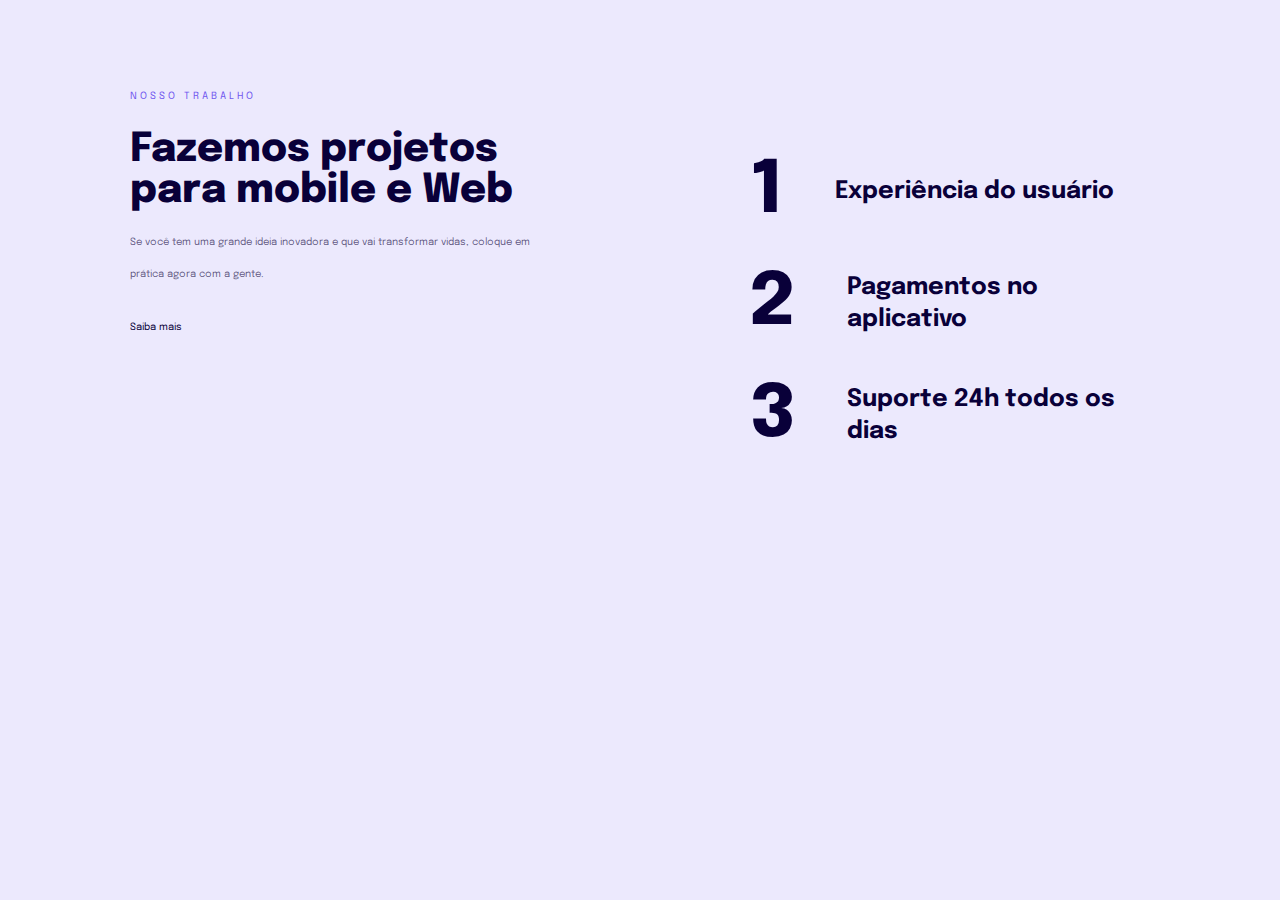
<file: AULAS/AULA_RESPOSIVIDADE/index.html>
<!DOCTYPE html>
<html lang="en">
<head>
    <meta charset="UTF-8">
    <meta name="viewport" content="width=device-width, initial-scale=1.0">
    <title>Responsiveness</title>
    <link rel="stylesheet" href="style.css">
    <link rel="preconnect" href="https://fonts.googleapis.com">
    <link rel="preconnect" href="https://fonts.gstatic.com" crossorigin>
    <link href="https://fonts.googleapis.com/css2?family=Epilogue:wght@400;700;800&display=swap" rel="stylesheet">
</head>
<body>
    <main>
        <div>
            <p>Nosso trabalho</p>
            <h1>Fazemos projetos para mobile e Web</h1>
            <p>Se você tem uma grande ideia inovadora e que vai transformar vidas, coloque em prática agora com a gente.</p>
            <a href="">Saiba mais</a>
        </div>
        
        <ul>
            <li><span>1</span>Experiência do usuário</li>
            <li><span>2</span>Pagamentos no aplicativo</li>
            <li><span>3</span>Suporte 24h todos os dias</li>
        </ul>
    </main>
</body>
</html>
</file>
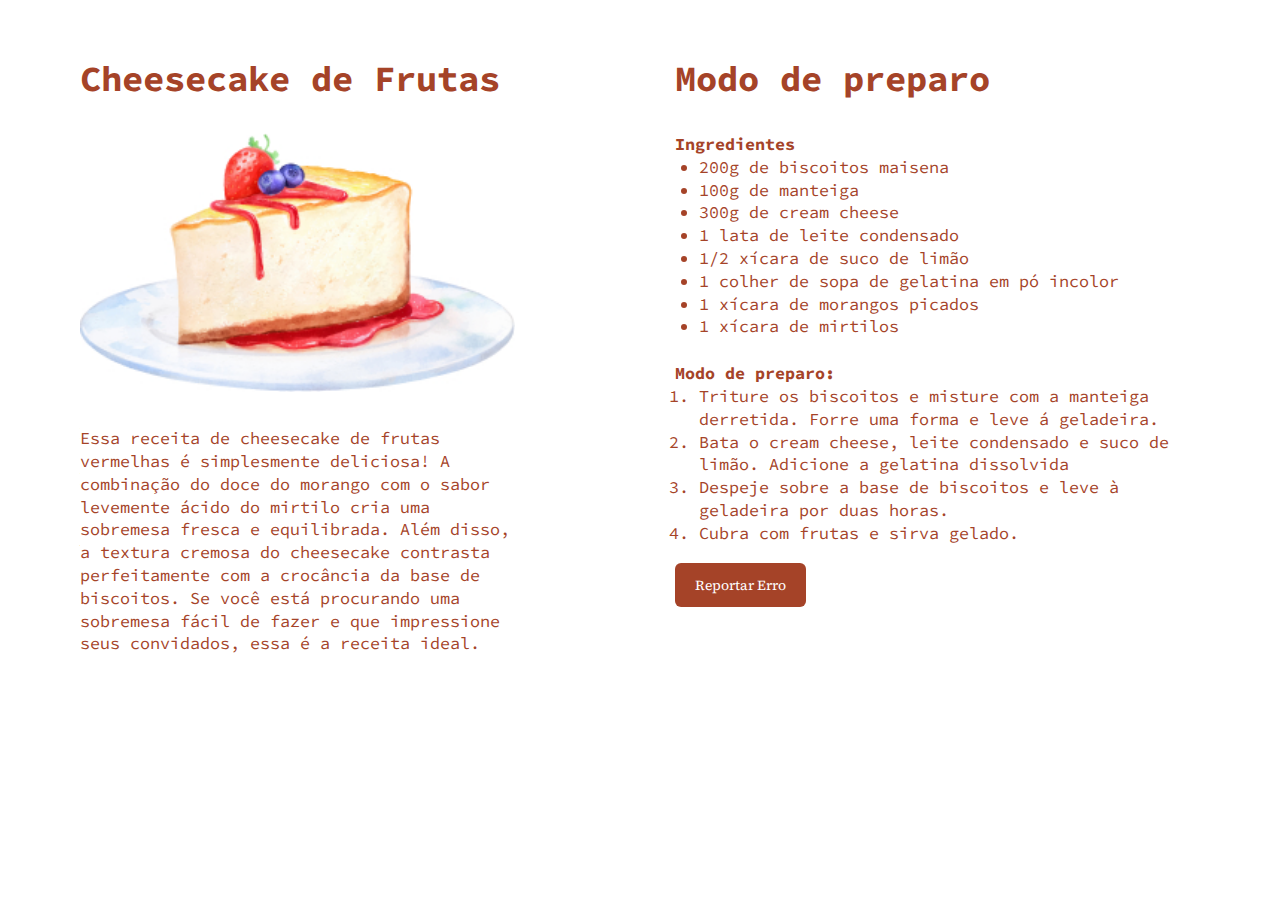
<file: AULAS/projeto-responsividade/index.html>
<!DOCTYPE html>
<html lang="en">
<head>
    <meta charset="UTF-8">
    <meta name="viewport" content="width=device-width, initial-scale=1.0">
    <title>Document</title>
    <link rel="stylesheet" href="style.css">
    <link rel="preconnect" href="https://fonts.googleapis.com">
    <link rel="preconnect" href="https://fonts.gstatic.com" crossorigin>
    <link href="https://fonts.googleapis.com/css2?family=Source+Code+Pro:wght@400;700&family=Source+Serif+4:opsz,wght@8..60,500&display=swap" rel="stylesheet">
</head>
<body>
    <main>
        <div class="recipe">
            <h1>Cheesecake de Frutas</h1>
            <img src="images/01.jpg" alt="Foto de bolo">
            <p>
                Essa receita de cheesecake de frutas vermelhas é simplesmente
                deliciosa! A combinação do doce do morango com o sabor levemente ácido
                do mirtilo cria uma sobremesa fresca e equilibrada. Além disso, a
                textura cremosa do cheesecake contrasta perfeitamente com a crocância
                da base de biscoitos. Se você está procurando uma sobremesa fácil de
                fazer e que impressione seus convidados, essa é a receita ideal.
            </p>
        </div>

        <div class="ingredients">
            <h2>Modo de preparo</h2>
            <strong>Ingredientes</strong>
            <ul>
                <li>200g de biscoitos maisena</li>
                <li>100g de manteiga</li>
                <li>300g de cream cheese</li>
                <li>1 lata de leite condensado</li>
                <li>1/2 xícara de suco de limão</li>
                <li>1 colher de sopa de gelatina em pó incolor</li>
                <li>1 xícara de morangos picados</li>
                <li>1 xícara de mirtilos</li>
            </ul>

            <strong>Modo de preparo:</strong>
            <ol>
                <li>Triture os biscoitos e misture com a manteiga derretida. Forre uma forma e leve á geladeira.</li>
                <li>Bata o cream cheese, leite condensado e suco de limão. Adicione a gelatina dissolvida</li>
                <li>Despeje sobre a base de biscoitos e leve à geladeira por duas horas.</li>
                <li>Cubra com frutas e sirva gelado.</li>
            </ol>

            <button>Reportar Erro</button>
        </div>
    </main>
</body>
</html>
</file>
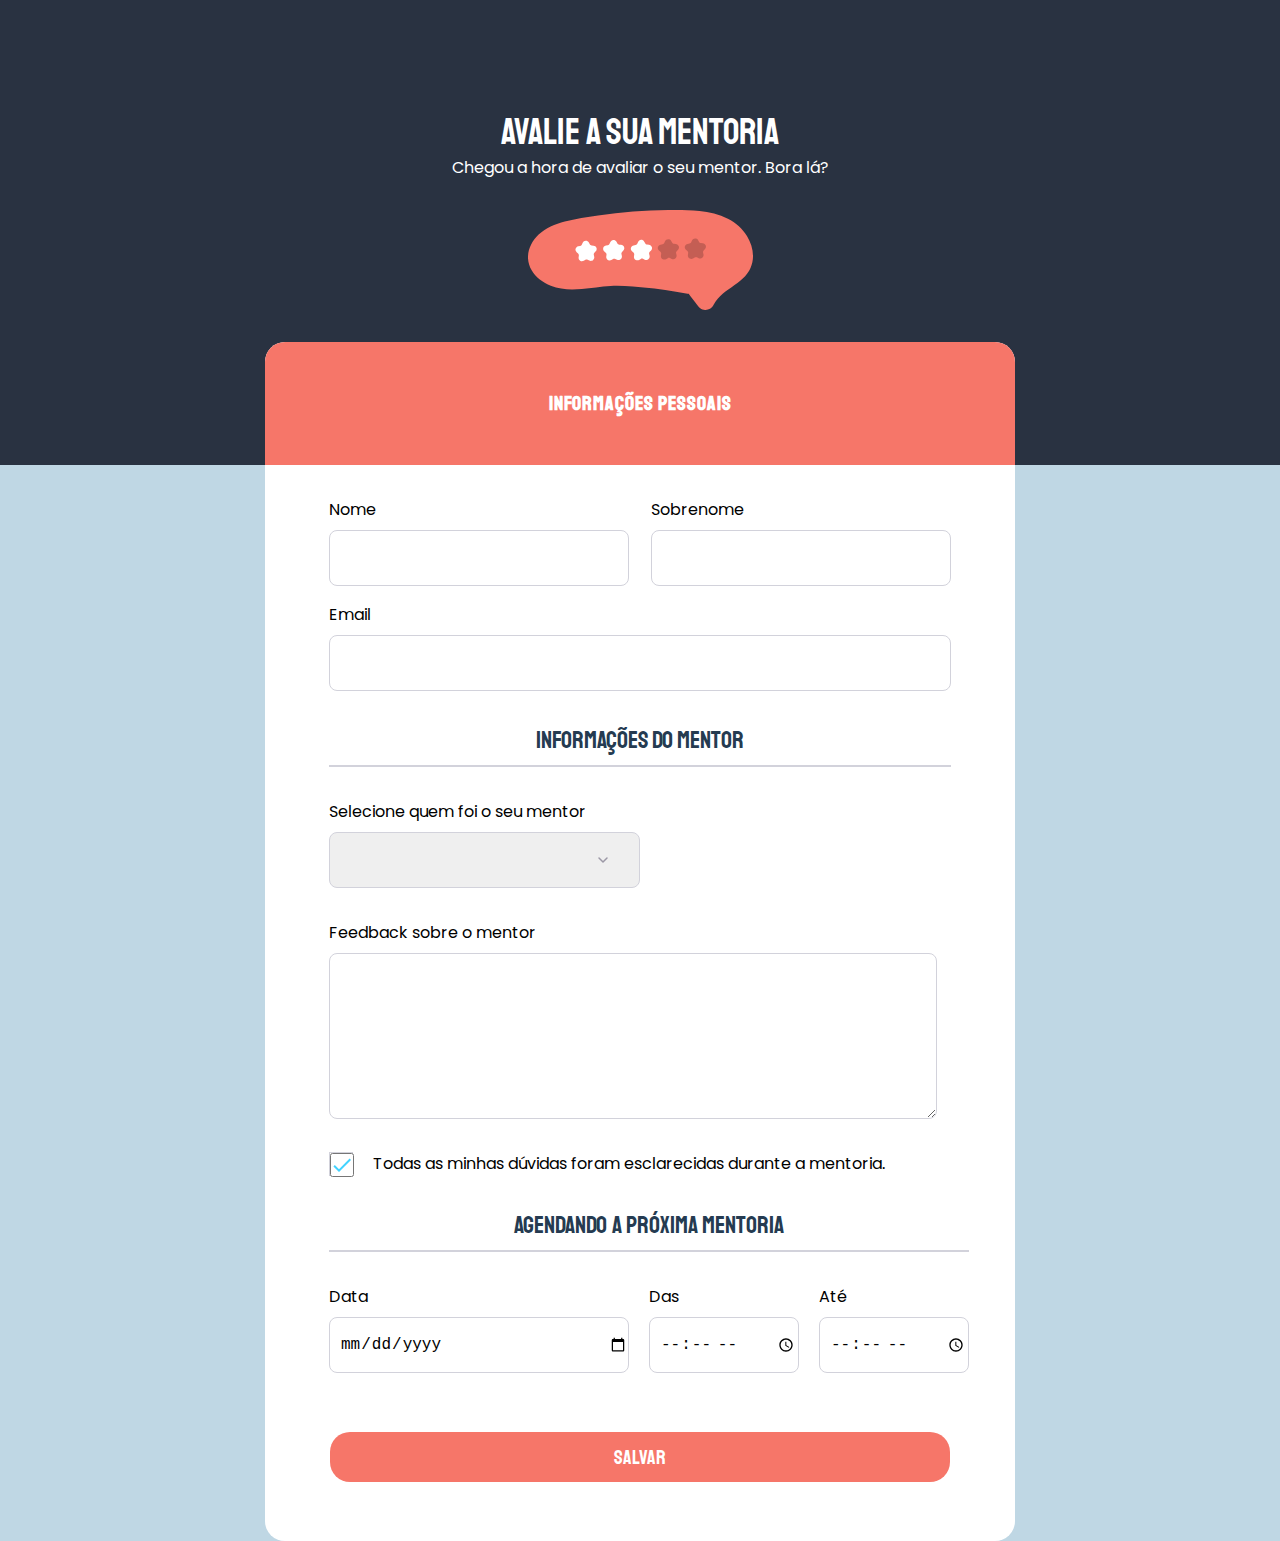
<file: DESAFIOS/Código desafio avançado - Recriando formulário/index.html>
<!DOCTYPE html>
<html lang="en">
<head>
    <meta charset="UTF-8">
    <meta name="viewport" content="width=device-width, initial-scale=1.0">
    <title>My-form</title>
    <link rel="stylesheet" href="style.css">
    <link rel="preconnect" href="https://fonts.googleapis.com">
    <link rel="preconnect" href="https://fonts.gstatic.com" crossorigin>
    <link href="https://fonts.googleapis.com/css2?family=Poppins:wght@400;700&family=Staatliches&display=swap" rel="stylesheet">
</head>
<body>
    <div class="page">
        <header>
            <h1>avalie a sua mentoria</h1>
            <p>Chegou a hora de avaliar o seu mentor. Bora lá?</p>
        </header>
        <img src="images/img1 (1).svg" alt="logo">
        <form id="form">
            <div class="title-header">
                <h1>Informações pessoais</h1>
            </div>
            <fieldset>
                <div class="fieldset-wrapper">
                    <div class="wrapper-line">
                        <div class="wrapper-line-div-section">
                            <section>
                                <label for="event-name">Nome</label>
                                <input type="text" required>
                            </section>
                            <section>
                                <label for="event-surname">Sobrenome</label>
                                <input type="text" required>
                            </section>
                        </div>
                        <section class="wrapper-line-section">
                            <label for="event-email">Email</label>
                            <input type="email" required>
                        </section>
                    </div>
                </div>
            </fieldset>
            <fieldset>
                <div class="fieldset-wrapper">
                    <div class="wrapper-line">
                        <legend>informações do mentor</legend>
                        <div class="line"></div>
                        <div class="wrapper-line-select">
                            <label for="event-mentor">Selecione quem foi o seu mentor</label>
                            <select name="" id="event-mentor">
                                <option value=""></option>
                                <option value="name">Lucas</option>
                                <option value="name">João</option>
                                <option value="name">Kauã</option>
                                <option value="name">Silas</option>
                                <option value="name">Marcelo</option>
                                <option value="name">Luíz</option>
                            </select>
                        </div>
                    </div>

                    <div class="wrapper-line">
                        <label for="event-textarea">Feedback sobre o mentor</label>
                        <textarea id="event-textarea"></textarea>
                    </div>
                </div>
            </fieldset>
            <fieldset>
                <div class="div-checkbox-wrapper">
                    <div class="bloco" ><input type="checkbox" id="event-checkbox"></div>
                    <label for="event-checkbox">Todas as minhas dúvidas foram esclarecidas durante a mentoria.</label>
                </div>
            </fieldset>
            <fieldset>
                <div class="fieldset-wrapper">
                    <div class="wrapper-line">
                        <legend>agendando a próxima mentoria</legend>
                        <div class="line"></div>
                        <div class="wrapper-line-section">
                            <div class="wrapper-line-div-agendamento">
                                <section>
                                    <label for="event-date">Data</label>
                                    <input type="date" required>
                                </section>
                                <section>
                                    <label for="event-time-begin">Das</label>
                                    <input type="time" required>
                                </section>
                                <section>
                                    <label for="event-time-end">Até</label>
                                    <input type="time" required>
                                </section>
                            </div>
                        </div>
                    </div>
                </div>
            </fieldset>
        </form>
        <footer>
            <input type="submit" value="Salvar" id="button-form" form="form">
        </footer>
    </div>
</body>
</html>
</file>
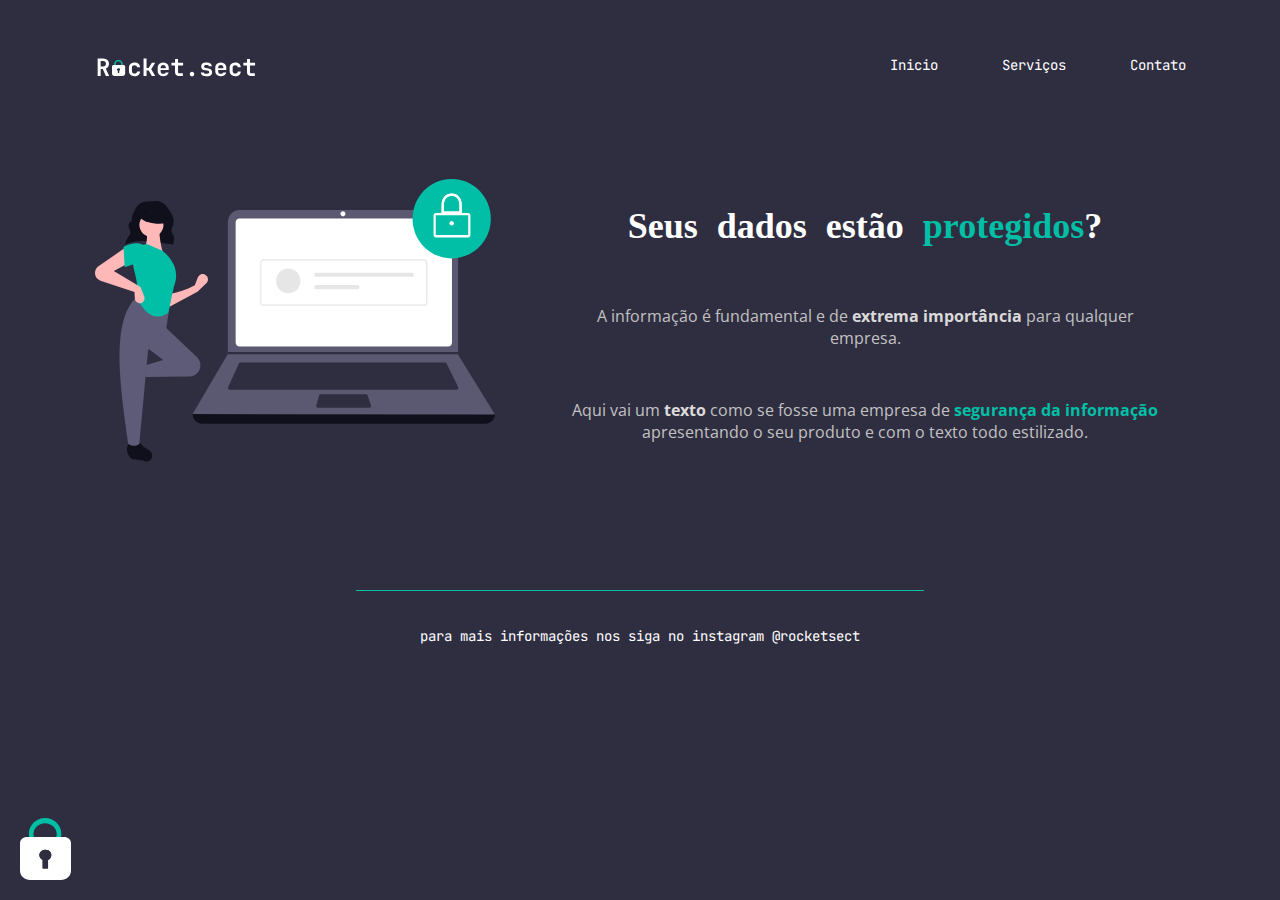
<file: DESAFIOS/Código desafio avançado - Recriando layout/index.html>
<!DOCTYPE html>
<html lang="en">
<head>
    <meta charset="UTF-8">
    <meta name="viewport" content="width=device-width, initial-scale=1.0">
    <title>Desafio</title>
    <link rel="stylesheet" href="style.css">
    <link rel="preconnect" href="https://fonts.googleapis.com">
    <link rel="preconnect" href="https://fonts.gstatic.com" crossorigin>
    <link href="https://fonts.googleapis.com/css2?family=JetBrains+Mono:wght@500;700&family=Open+Sans&  display=swap" rel="stylesheet">
</head>
<body>
    <header>
        <img src="images/logo (1).svg" alt="logo">
        <nav>
            <ul>
                <li>Inicio</li>
                <li>Serviços</li>
                <li>Contato</li>
            </ul>
        </nav>
    </header>

    <section>
        <img src="images/img1.svg" alt="imagem central">
        <div class="texto">
            <h1>Seus dados estão <span id="blue">protegidos</span>?</h1>
            <p>A informação é fundamental e de <span>extrema importância</span> para qualquer <br>empresa.</p>
            <br>
            <p>Aqui vai um <span>texto</span> como se fosse uma empresa de <span id="blue">segurança da informação</span> <br>apresentando o seu produto e com o texto todo estilizado.</p>
        </div>
    </section>

    <footer>
        <p>para mais informações nos siga no instagram @rocketsect</p>
    </footer>
    <img id="cadeado" src="images/padlock-decoration.svg" alt="cadeado">
</body>
</html>
</file>
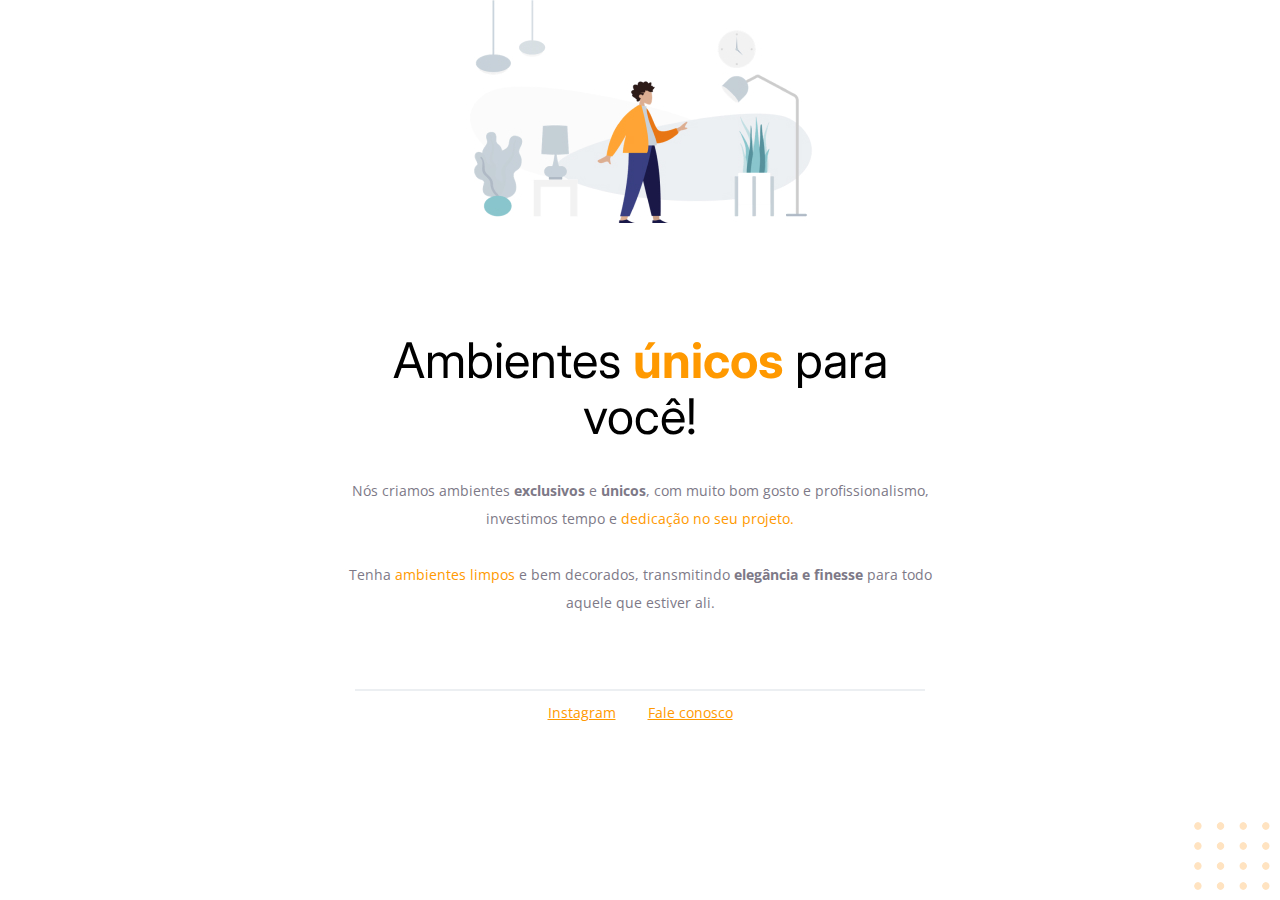
<file: DESAFIOS/Código do desafio - Fase 01/index.html>
<!-- Instrução que define o tipo do documento. -->
<!DOCTYPE html>
<html lang="pt-br">
  <!-- Tag <head> contém as instruções para a página -->
  <head>
    <link rel="preconnect" href="https://fonts.googleapis.com" />
    <link rel="preconnect" href="https://fonts.gstatic.com" crossorigin />
    <meta charset="UTF-8" />
    <meta name="viewport" content="width=device-width, initial-scale=1.0" />
    <title>Móveis customizados</title>

    <link
      href="https://fonts.googleapis.com/css2?family=Inter:wght@400;700&family=Open+Sans:wght@400;700&display=swap"
      rel="stylesheet"
    />

    <link rel="stylesheet" href="style.css" />
  </head>
  
  <!-- Tag <body> é o corpo do documento, onde tem as informações que serão mostradas. -->
    <body>

      <div id="hero">
        <img
          src="images/img1.jpg"
          alt="Desenho de uma pessoa vestindo uma camisa amarela em uma sala com Móveis"
        />
        <h1>Ambientes <span>únicos</span> para você!</h1>

        <p>
          Nós criamos ambientes <strong>exclusivos</strong> e <strong>únicos</strong>, com muito
          bom gosto e profissionalismo, investimos tempo e
          <span>dedicação no seu projeto.</span>
          <br>
          <br>
          Tenha <span>ambientes limpos</span> e bem decorados, transmitindo
          <strong>elegância e finesse</strong>
          para todo aquele que estiver ali.
        </p>
      </div>
      <div class="line"></div>
      <div id="footer">
        <a target="_blank" href="https://instagram.com/moveisparavoce"
          >Instagram</a>
        <a href="mailto:contato@moveisparavoce.com">Fale conosco</a>
      </div>

      <img id="balls" src="images/balls.svg" alt="Bolinhas alaranjadas no canto inferior direito da tela"/>

    </body>
</html>
</file>
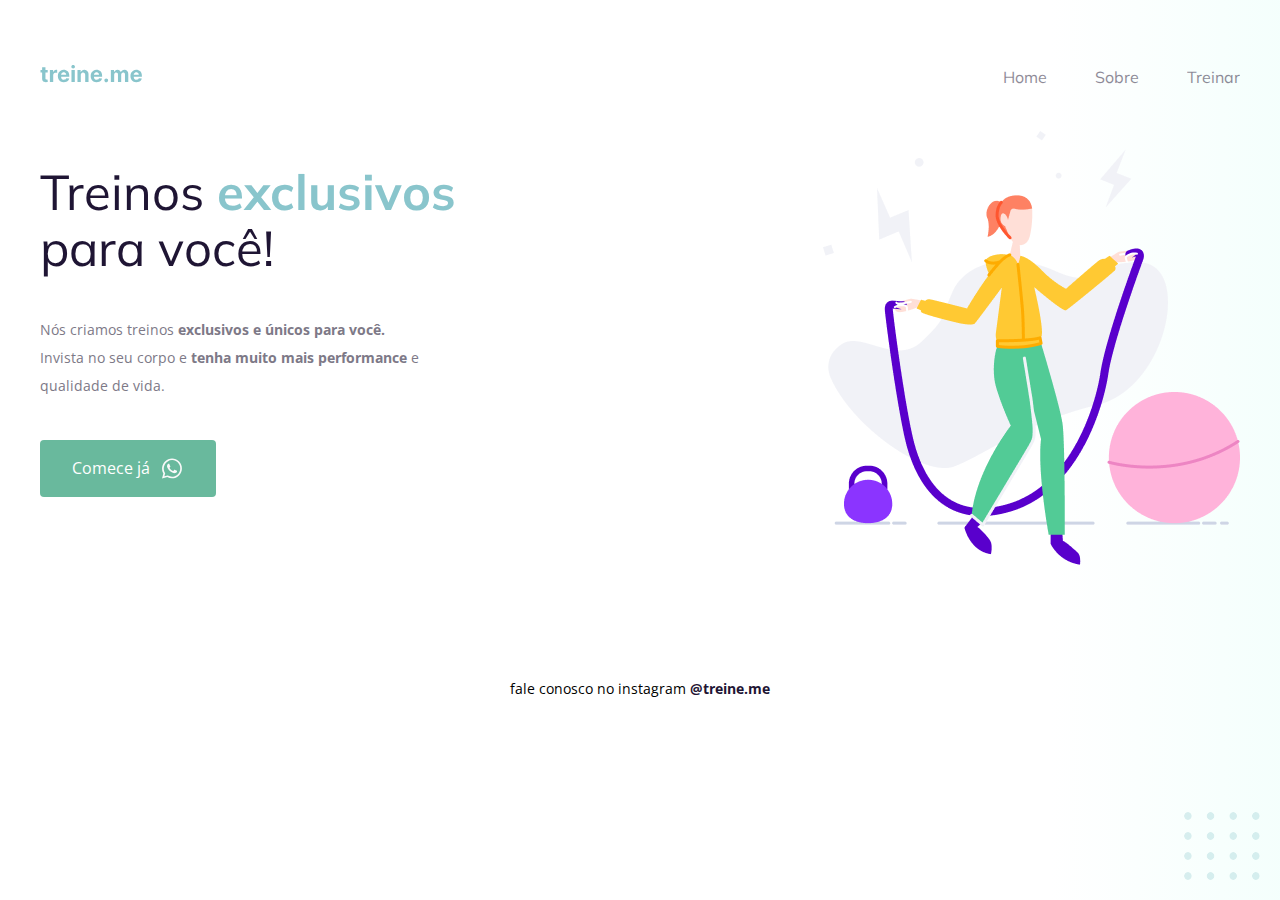
<file: DESAFIOS/Código do desafio - Fase 02/index.html>
<!DOCTYPE html>
<html lang="pt-br">
  <head>
    <link rel="preconnect" href="https://fonts.googleapis.com">
    <link rel="preconnect" href="https://fonts.gstatic.com" crossorigin>

    <meta charset="UTF-8" />
    <meta name="viewport" content="width=device-width, initial-scale=1.0" />
    <title>Treine me</title>

    <link href="https://fonts.googleapis.com/css2?family=Mulish:wght@400;700&family=Open+Sans:wght@400;700&display=swap" rel="stylesheet">

    <link rel="stylesheet" href="style.css">

  </head>
  <body>
    <div class="page">
      <nav>
          <a id="logo" href="#">
            <img src="images/logo.svg" alt="Treine.me" />
          </a>
          <ul>
            <li><a href="#">Home</a></li>
            <li><a href="#">Sobre</a></li>
            <li><a href="#">Treinar</a></li>
          </ul>
        </nav>
        
      <main>
        <section>
          <h1>Treinos <span>exclusivos</span> para você!</h1>
            
          <p>
            Nós criamos treinos <strong>exclusivos e únicos para você.</strong></br>
            Invista no seu corpo e <strong>tenha muito mais performance</strong> e <br> qualidade de vida.
          </p>
            
          <button>
            Comece já
            <img src="images/whats.svg" alt="Ícone do whatsapp">
          </button>
            
        </section>
        <img src="images/img.png" alt="Desenho de uma mulher pulando corta numa academia.">
          
      </main>

      <footer>
          fale conosco no instagram <a href="https://instagram.com/treineme" target="_blank">@treine.me</a>
      </footer>
    </div>

    <img id="balls" src="images/balls.svg" alt="Bolinhas decorativas verdes no canto inferior direito da página.">

  </body>
</html>
</file>
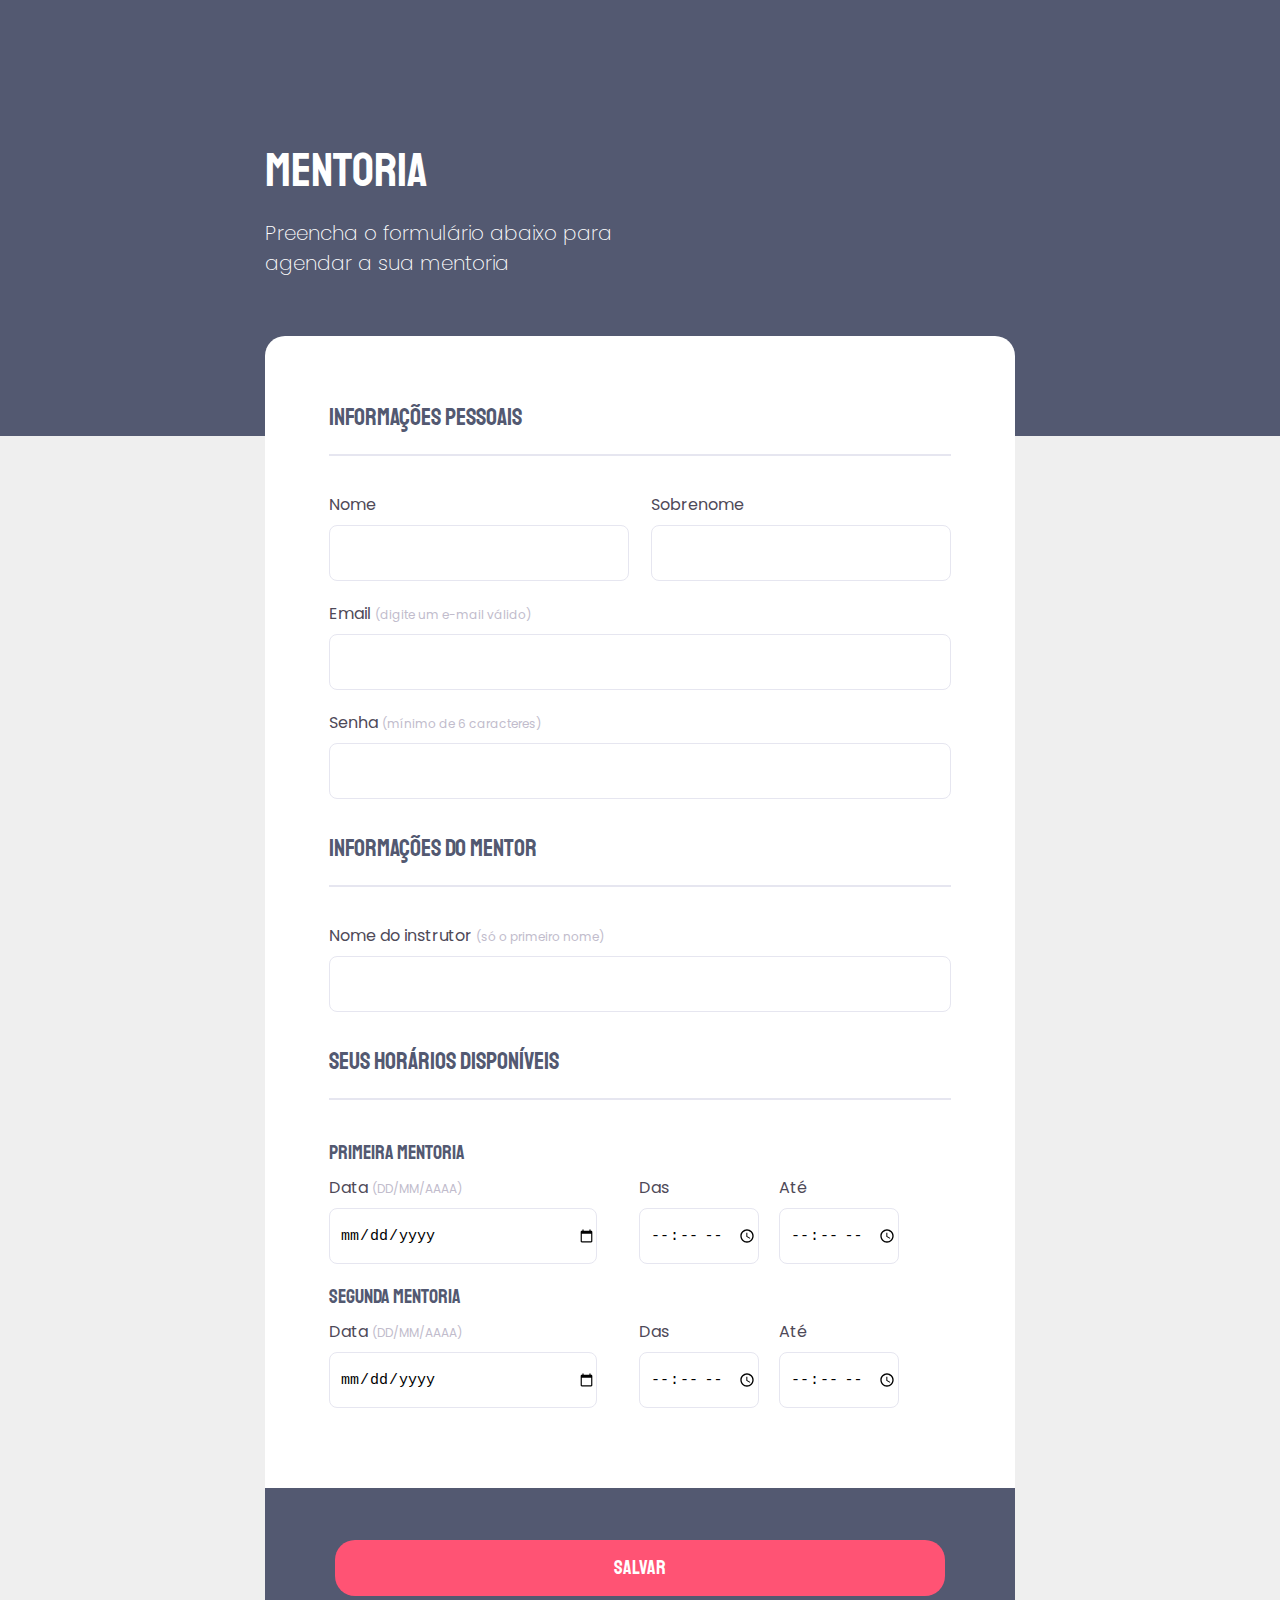
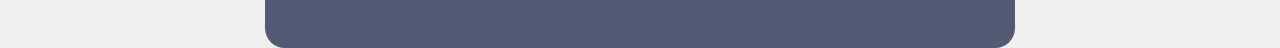
<file: DESAFIOS/Código do desafio - formulário/index.html>
<!DOCTYPE html>
<html lang="en">
<head>
    <meta charset="UTF-8">
    <meta name="viewport" content="width=device-width, initial-scale=1.0">
    <title>My-form</title><link rel="stylesheet" href="">
    <link rel="preconnect" href="https://fonts.googleapis.com">
    <link rel="preconnect" href="https://fonts.gstatic.com" crossorigin>
    <link href="https://fonts.googleapis.com/css2?family=Archivo:ital,wght@0,600;1,400&family=Poppins:wght@400;700&family=Staatliches&display=swap" rel="stylesheet">
    <link rel="stylesheet" href="style.css">
</head>
<body>
    <div class="page">
        <header>
            <h1>Mentoria</h1>
            <p>Preencha o formulário abaixo para agendar a sua mentoria</p>
        </header>
        <form id="form">
            <fieldset>
                <div class="fieldset-wrapper">
                    <legend>INFORMAÇÕES PESSOAIS</legend>
                    <div class="line"></div>
                    <div class="wrapper-line-row-1">
                        <section id="sec-wrapper">
                            <label for="event-name">Nome</label>
                            <input type="text" id="event-name" required>
                        </section>
                        <section id="sec-wrapper">
                            <label for="event-surname">Sobrenome</label>
                            <input type="text" id="event-surname" required>
                        </section>
                    </div>

                    <div class="wrapper-line-rows">
                        <label for="event-email">Email <span>(digite um e-mail válido)</span></label>
                        <input type="email" required>
                    </div>

                    <div class="wrapper-line-rows">
                        <label for="event-password">Senha <span>(mínimo de 6 caracteres)</span></label>
                        <input type="password" required>
                    </div>
                </div>
            </fieldset>

            <fieldset>
                <div class="fieldset-wrapper">
                    <legend>Informações do mentor</legend>
                    <div class="line"></div>
                    <div class="wrapper-line-rows">
                        <label for="event-name-instructor">Nome do instrutor <span>(só o primeiro nome)</span></label>
                        <input type="text" id="event-name-instructor">
                    </div>
                </div>
            </fieldset>

            <fieldset>
                <div class="fieldset-wrapper">
                    <legend>Seus horários disponíveis</legend>
                    <div class="line"></div>
                    <section class="wrapper-line-mentoring">
                        <legend>primeira mentoria</legend>
                        <div class="wrapper-line-row-time">
                            <section>
                                <label for="event-data-first">Data <span>(DD/MM/AAAA)</span></label>
                                <input type="date" id="event-name-instructor">
                            </section>
                            <section>
                                <label for="event-time-begin">Das</label>
                                <input type="time" id="event-time-begin">
                            </section>
                            <section>
                                <label for="event-time-end">Até</label>
                                <input type="time" id="event-time-end">
                            </section>
                        </div>
                        <legend>segunda mentoria</legend>
                        <div class="wrapper-line-row-time">
                            <section>
                                <label for="event-data-first">Data <span>(DD/MM/AAAA)</span></label>
                                <input type="DATE" id="event-name-instructor">
                            </section>
                            <section>
                                <label for="event-time-begin">Das</label>
                                <input type="time" id="event-time-begin">
                            </section>
                            <section>
                                <label for="event-time-end">Até</label>
                                <input type="time" id="event-time-end">
                            </section>
                        </div>
                    </section>
                </div>
            </fieldset>
        </form>
        <footer>
            <input class="button" type="submit" value="Salvar" form="form">
        </footer>
    </div>
</body>
</html>
</file>
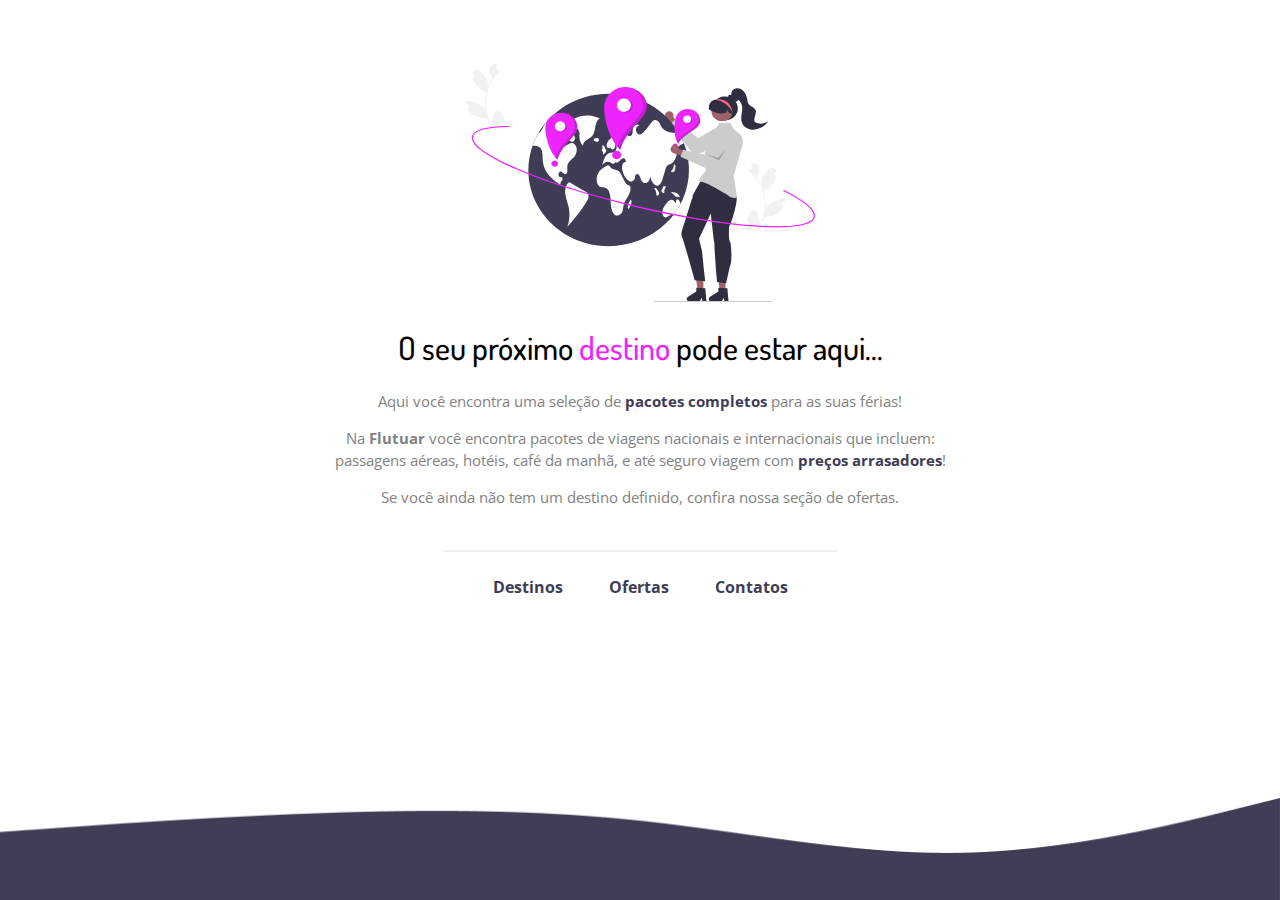
<file: DESAFIOS/Desafio extra - Fase 01/index.html>
<!DOCTYPE html>
<html lang="en">
<head>
    <meta charset="UTF-8">
    <meta name="viewport" content="width=device-width, initial-scale=1.0">
    <title>Document</title>
    <link rel="stylesheet" href="style.css">
    <link rel="shortcut icon" href="images/Favicon.svg" type="image/x-icon">
    <link rel="preconnect" href="https://fonts.googleapis.com">
    <link rel="preconnect" href="https://fonts.gstatic.com" crossorigin>
    <link href="https://fonts.googleapis.com/css2?family=Dosis:wght@500&family=Open+Sans&display=swap" rel="stylesheet"> 
</head>

<body>
    <main>
        <img src="images/img1.svg" alt="">
        <h1>O seu próximo <span>destino</span> pode estar aqui...</h1>
        <p>Aqui você encontra uma seleção de <span>pacotes completos</span> para as suas férias!</p>
        <p>Na <strong>Flutuar</strong> você encontra pacotes de viagens nacionais e internacionais que incluem: passagens aéreas, hotéis, café da manhã, e até seguro viagem com <span>preços arrasadores</span>!</p>
        <p>Se você ainda não tem um destino definido, confira nossa seção de ofertas.</p>
    </main>
    <footer>
        <div id="line"></div>
        <a href="index.html">Destinos</a>
        <a href="index.html">Ofertas</a>
        <a href="index.html">Contatos</a>
        <img class="Wave" src="images/Wave.jpg" alt="">
    </footer>
</body>
</html>
</file>
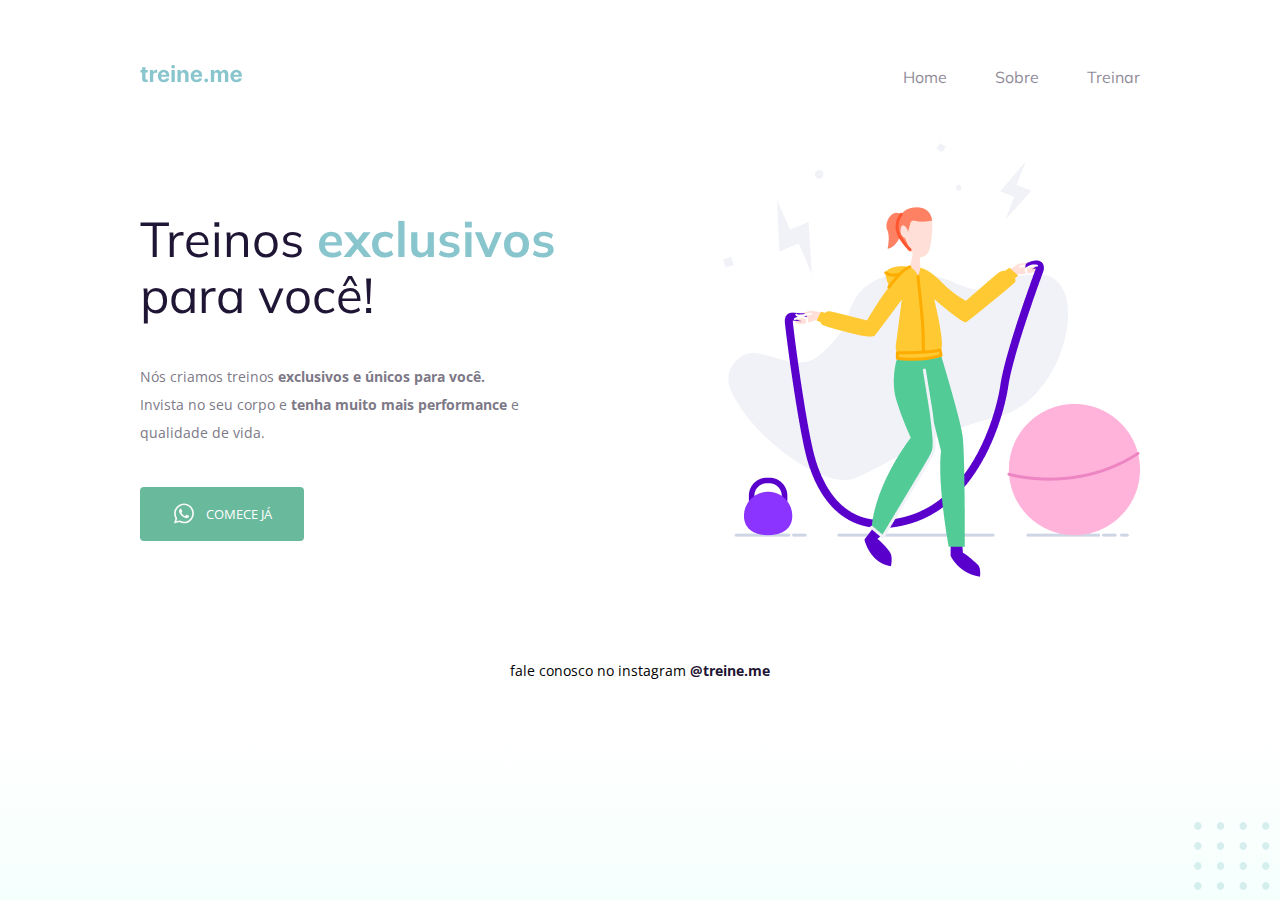
<file: DESAFIOS/Código do desafio - Acessibilidade/Desafio - Intermediário/index.html>
<!DOCTYPE html>
<html lang="pt-br">
  <head>
    <link rel="preconnect" href="https://fonts.googleapis.com">
    <link rel="preconnect" href="https://fonts.gstatic.com" crossorigin>

    <meta charset="UTF-8" />
    <meta name="viewport" content="width=device-width, initial-scale=1.0" />
    <title>Treine me</title>

    <link href="https://fonts.googleapis.com/css2?family=Mulish:wght@400;700&family=Open+Sans:wght@400;700&display=swap" rel="stylesheet">

    <link rel="stylesheet" href="style.css">

  </head>
  <body>
    <div class="page">  
      <nav>
        <a id="logo" href="#">
            <img src="images/logo.svg" alt="Treine.me" />
        </a>
        <ul>
          <li><a href="#">Home</a></li>
          <li><a href="#">Sobre</a></li>
          <li><a href="#">Treinar</a></li>
        </ul>
      </nav>
        
      <main>
        <section>
          <h1>Treinos <span>exclusivos</span> para você!</h1>
          <p>
            Nós criamos treinos <strong>exclusivos e únicos para você.</strong></br>
            Invista no seu corpo e <strong>tenha muito mais performance</strong> e <br>qualidade de vida.
          </p>
          
          <button>
            <img src="images/whats.svg" alt="Ícone do whatsapp">
            Comece já
          </button>
        </section>
        <img src="images/img.png" alt="Desenho de uma mulher pulando corta numa academia.">
      </main>

      <footer> 
        fale conosco no instagram <a href="https://instagram.com/treineme" target="_blank">@treine.me</a>
      </footer>
    </div>


    <img id="balls" src="images/balls.svg" alt="Bolinhas decorativas verdes no canto inferior direito da página.">
  </body>
</html>
</file>
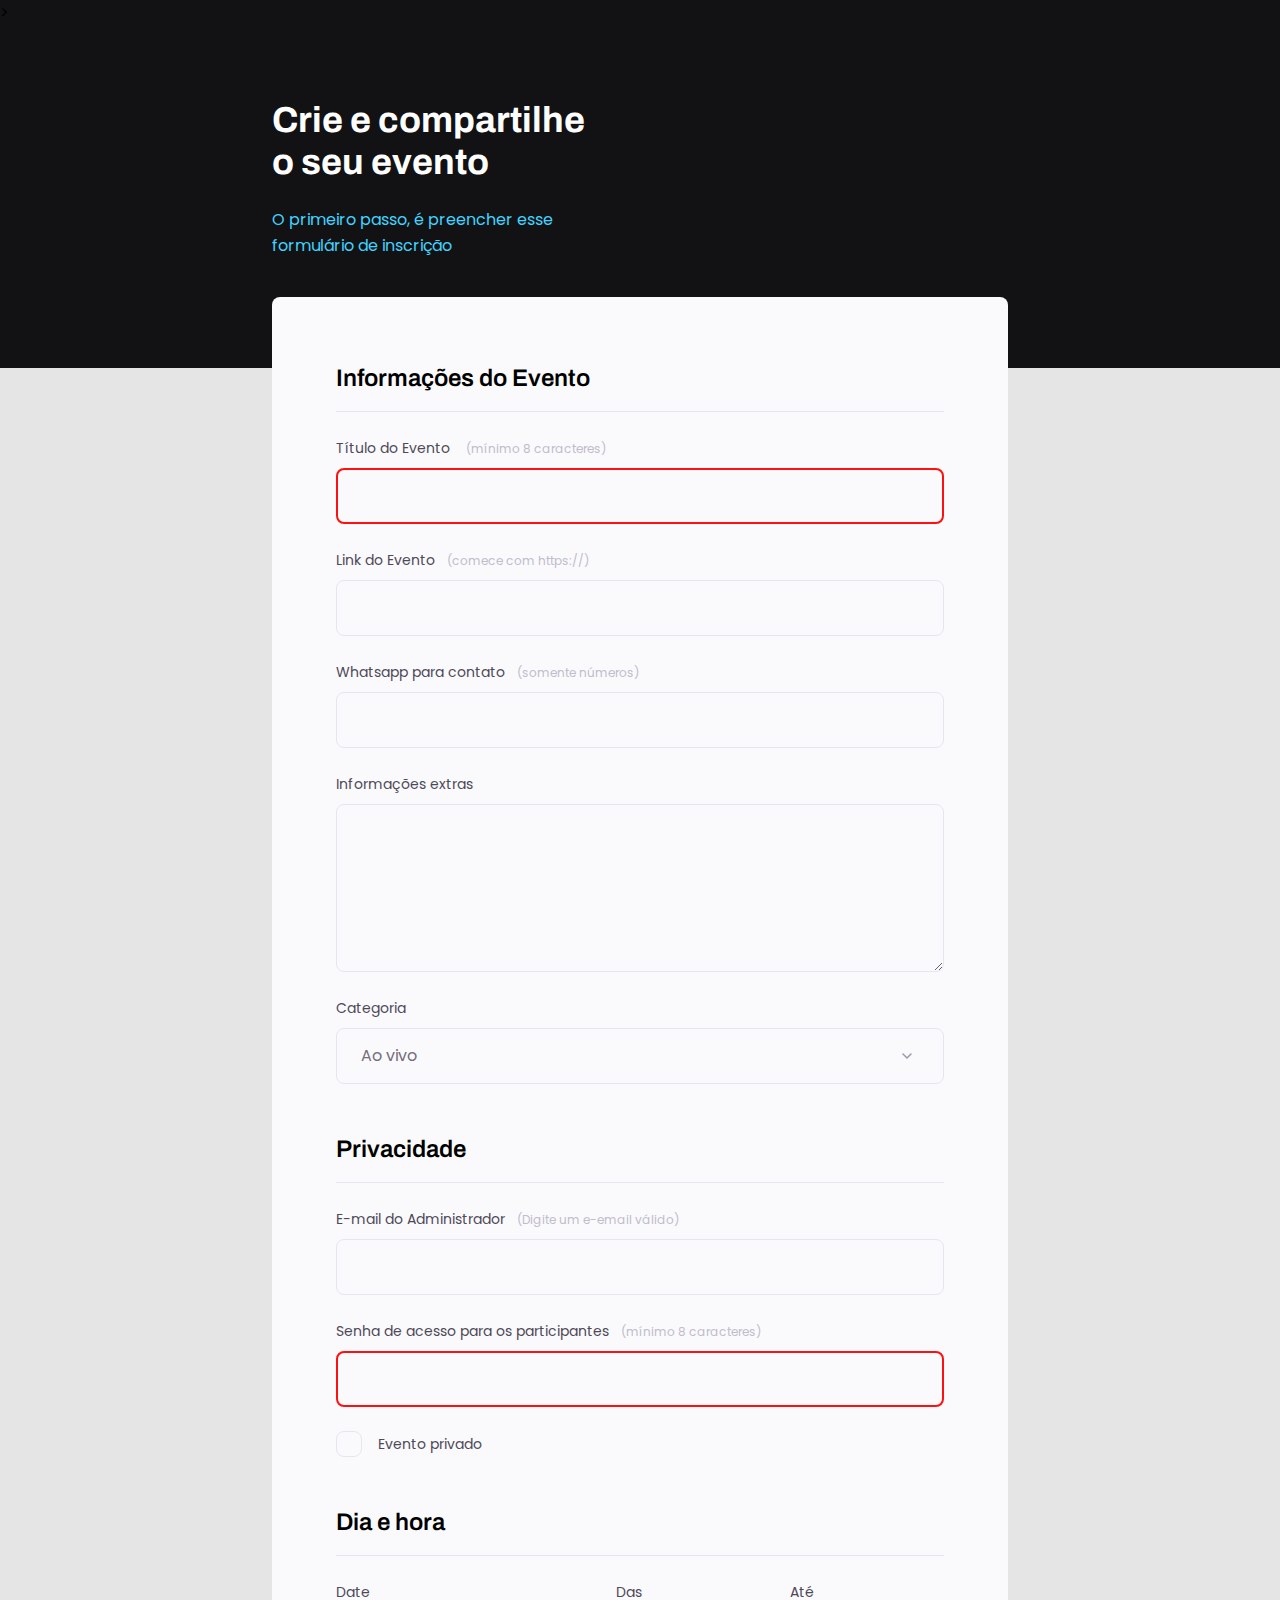
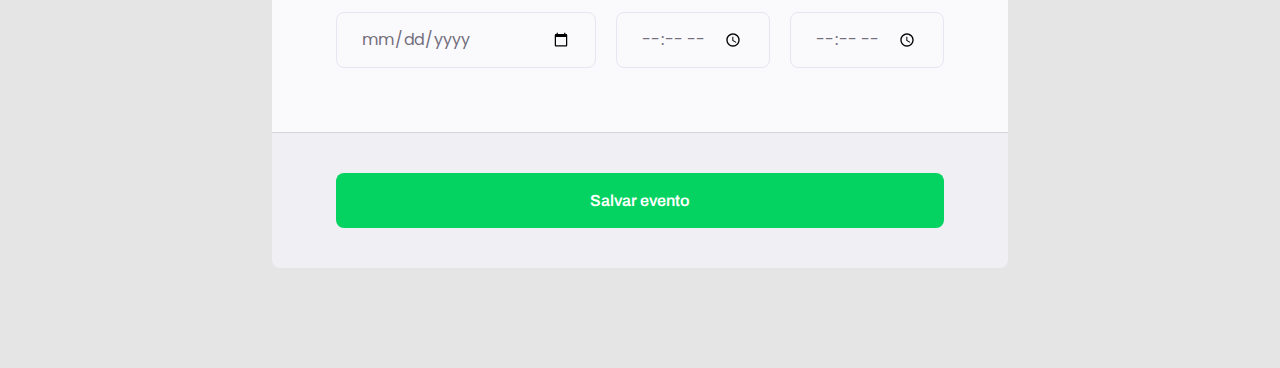
<file: AULAS/Projeto3/campos-formulario.html>
<!DOCTYPE html>
<html lang="pt-br">
<head>
    <meta charset="UTF-8">
    <meta name="viewport" content="width=device-width, initial-scale=1.0">
    <title>Crie o seu formulário</title>
    <link rel="stylesheet" href="style.css">
    <link rel="preconnect" href="https://fonts.googleapis.com">
    <link rel="preconnect" href="https://fonts.gstatic.com" crossorigin>
    <link href="https://fonts.googleapis.com/css2?family=Archivo:ital,wght@0,600;1,400&family=Poppins:wght@400;700&display=swap" rel="stylesheet">>
</head>
<body>
    <div class="page">
        <header>
            <h1>Crie e compartilhe o seu evento</h1>
            <p>O primeiro passo, é preencher esse formulário de inscrição</p>
        </header>
    
        <form id="form">
            <fieldset>
                <div class="fieldset-wrapper">
                    <legend>Informações do Evento</legend>

                    <div class="input-wrapper">
                        <label for="event-title">Título do Evento <span>(mínimo 8 caracteres)</span></label>
                        <input type="text" id="event-title" required minlength="8">
                    </div>

                    <div class="input-wrapper">
                        <label for="event-link">Link do Evento<span>(comece com https://)</span></label>
                        <input type="url" id="event-link">
                    </div>

                    <div class="input-wrapper">
                        <label for="event-whatsapp">Whatsapp para contato<span>(somente números)</span></label>
                        <input type="number" id="event-whatsapp">
                    </div>

                    <div class="input-wrapper">
                        <label for="event-info">Informações extras</label>
                        <textarea id="event-info"></textarea>
                    </div>

                    <div class="input-wrapper">
                        <label for="event-category">Categoria</label>
                        <select id="event-category">
                            <option value="live">Ao vivo</option>
                            <option value="podcast">Podcast</option>
                            <option value="mentorship">Mentorship</option>
                        </select>
                    </div>

                </div>
                
            </fieldset>

            <fieldset>
                <div class="fieldset-wrapper">
                    <legend>Privacidade</legend>

                    <div class="input-wrapper">
                        <label for="event-email">E-mail do Administrador<span>(Digite um e-email válido)</span></label>
                        <input type="email" id="event-email">
                    </div>

                    <div class="input-wrapper">
                        <label for="event-password">Senha de acesso para os participantes<span>(mínimo 8 caracteres)</span></label>
                        <input type="password" id="event-password" required minlength="8">
                    </div>

                    <div class="checkbox-wrapper">
                        <input type="checkbox" id="event-private">
                        <label for="event-private">Evento privado</label>
                    </div>
                </div>
            </fieldset>

            <fieldset>
                <div class="fieldset-wrapper">
                    <legend>Dia e hora</legend>

                    <div class="col-3">
                        <div class="input-wrapper">
                            <label for="event-date">Date</span></label>
                            <input type="date" id="event-date">
                        </div>

                        <div class="input-wrapper">
                            <label for="event-begin">Das</label>
                            <input type="time" id="event-begin">
                        </div>
    
                        <div class="input-wrapper">
                            <label for="event-end">Até</label>
                            <input type="time" id="event-end">
                        </div>
                    </div>
                </div>
            </fieldset>
        </form>

        <footer>
            <input class="button" type="submit" value="Salvar evento" form="form">
        </footer>
    </div>
</body>
</html>
</file>
<file: AULAS/AULA_RESPOSIVIDADE/style.css>
* {
    margin: 0;
    padding: 0;
    box-sizing: border-box;
}

ul{
    list-style: none;
}

:root{
    font-size: 62.5%;
}

body{
    font-family: 'Epilogue', sans-serif;
    background-color: #ECE9FD;
    padding: 6.0rem 2.3rem 6.6rem;
}

main{
    max-width: 33rem;
    margin: 0 auto;
}

main p:nth-child(1){
    color: #7158EF;
    letter-spacing: 3px;
    text-transform: uppercase;
    line-height: 3.2rem;
    margin-bottom: 1.7rem;
}

h1{
    font-weight: 800;
    font-family: 'Epilogue', sans-serif;
    font-size: 4.0rem;
    color: #090039;
    margin-bottom: 1.5rem;
}

h1 + p{
    line-height: 3.2rem;
    color: rgba(10, 0, 57, 0.64);
    margin-bottom: 3.2rem;
}

a{
    color: #090039;
    text-decoration: none;
}

a:hover{
    font-weight: bold;
}

ul{
    margin-top: 7.2rem;
}

ul li {
    font-weight: 700;
    font-size: 2.4rem;
    line-height: 3.2rem;
    color: #090039;
    max-width: 25.7rem;
    display: flex;
    gap: 3.8rem;
}

ul li span{
    font-weight: 800;
    font-size: 7.2rem;
    line-height: 8rem;
    letter-spacing: -2px;
    color: #090039;
}

@media (min-width: 48rem) {
    
    body{
        padding: 8rem;
    }
    
    main{
        max-width: 1020px;
        display: flex;
        gap: 10rem;
        justify-content: space-between;
    }

    main > div{
        max-width: 404px;
    }

    ul li{
        gap: 5.3rem;
        max-width: 400px;
        align-items: center;
    }

    ul li + li{
        margin-top: 3.2rem;
    }
}
</file>
<file: AULAS/projeto-responsividade/style.css>
*{
    margin: 0;
    padding: 0;
    box-sizing: border-box;
    -webkit-font-smoothing: antialiased;
    -moz-osx-font-smoothing: grayscale;
}

:root{
    font-family: 'Source Code Pro';
    font-size: 62.5%;
}

body{
    color: #A54328;
}

main{
    display: flex;
    flex-direction: column;
    gap: 3.2rem;

    max-width: 32rem;

    margin-inline: auto;

    padding: 5.6rem 4rem;

    box-sizing: content-box;
}

img{
    width: 100%;
    margin-block: 3.2rem;
}

button{
    font-family: 'Source Serif 4';
    background-color: #A54328;
    color: white;
    border: 0;

    padding: .8rem  1.2rem;
    border-radius: .6rem;
    margin-top: 1.8rem;
}

h1, h2{
    font-size: clamp(2.8rem, 2vw + 1rem, 4rem);
    line-height: clamp(3.6rem, 2vw +1rem, 5rem);
}

h2{
    margin-bottom: 3.2rem;
}

p, li, strong{
    font-size: clamp(1.4rem, 1vw + 0.4rem, 2rem);
    line-height: clamp(1.8rem, 1vw + 1rem, 2.5rem);
}

ul, ol{
    padding-left: 2.4rem;
}

ul{
    margin-bottom: 2.4rem;
}

@media (min-width: 1120px) {
    main{
        flex-direction: row;
        max-width: fit-content;
        gap: 16rem;
    }

    .recipe{
        max-width: 43.5rem;
    }

    .ingredients {
        max-width: 52.5rem;
    } 

    /* h1, h2{
        font-size: 4rem;
        line-height: 5rem;
    }

    p, li, strong{
        font-size: 2rem;
        line-height: 2.5rem;
    } */

    button{
        padding: 1rem  2rem;
        font-size: 1.4rem;
        line-height: 2.4rem;
    }
}
</file>
<file: DESAFIOS/Código desafio avançado - Recriando formulário/style.css>
*{
    margin: 0;
    padding: 0;
    box-sizing: border-box;
}

body {
    background-color: #BFD7E4;
    font-family: 'Poppins', sans-serif;
}

body::before{
    content: '';
    display: block;
    position: absolute;
    z-index: -1;
    left: 0;
    top: 0;
    height: 465px;
    width: 100%;
    background-color: #293241;
}

.page{
    width: 750px ;
    margin: 110px auto 0 auto;
    display: flex;
    flex-direction: column;
    align-items: center;
}

header{
    text-align: center;
}

header h1{
    color: #FFF;
    font-family: 'Staatliches', sans-serif;
    font-size: 36px;
    font-weight: 400;
}

header p{
    color: #FFF;
    font-family: 'Poppins', sans-serif;
    font-size: 16px;
    font-weight: 400;
    margin-bottom: 30px;
}

img{
    height: 100px;
    width: 225px;
    margin-bottom: 32px;
}

.title-header{
    height: 123px;
    width: 100%;

    background-color: #F67669;

    display: flex;
    align-items: center;
    justify-content: center;

    border-radius: 20px 20px 0 0;

    color: #FFF;

    font-family: 'Staatliches', sans-serif;
    font-size: 10px;
    font-weight: none ;
    line-height: 34px;
    letter-spacing: 1px;
}

form{
    display: flex;
    flex-direction: column;
    gap: 32px;
    width: 100%;
    background-color: #FFFFFF;
    border-radius: 20px 20px 0 0;
}

.line{
    width: 100%;
    border: 1px solid #d2d2db;
    margin-bottom: 32px;
}

fieldset{
    padding: 0 64px;
    border: none;
}

.fieldset-wrapper{
    display: flex;
    flex-direction: column;
    gap: 32px;
}

.wrapper-line {
    display: flex;
    flex-direction: column;
}

.wrapper-line-div-section{
    display: flex;
    gap: 22px;
    margin-bottom: 16px;
}

.wrapper-line-div-section input{
    width: 300px;
    height: 56px;
    border-radius: 8px;
    border: 1px solid #d2d2db;
    margin-top: 8px;
    font-size: 16px;
    padding-left: 10px;
}

.wrapper-line-section{
    display: flex;
    flex-direction: column;
}

.wrapper-line-section input{
    width: 100%;
    height: 56px;
    border-radius: 8px;
    border: 1px solid #d2d2db;
    margin-top: 8px;
    font-size: 16px;
    padding-left: 10px;
}

legend{
    text-align: center;
    margin-bottom: 8px;
    color: #253B51;
    font-family: 'Staatliches', sans-serif;
    font-size: 24px;
    line-height: 34px;
}

.wrapper-line-select select{
    appearance: none;

    display: flex;
    justify-content: center;
    align-items: center;

    font-size: 16px;
    padding-left: 20px;

    width: 50%;
    height: 56px;

    border-radius: 8px;
    border: 1px solid #d2d2db;
    margin-top: 8px;
    

    background-image: url("data:image/svg+xml,%3Csvg xmlns='http://www.w3.org/2000/svg' width='24' height='24' viewBox='0 0 24 24' fill='none'%3E%3Cg clip-path='url(%23clip0_1_54)'%3E%3Cpath d='M8 10L12 14L16 10' stroke='%239C98A6' stroke-width='1.5' stroke-linecap='round' stroke-linejoin='round'/%3E%3C/g%3E%3Cdefs%3E%3CclipPath id='clip0_1_54'%3E%3Crect width='24' height='24' fill='white'/%3E%3C/clipPath%3E%3C/defs%3E%3C/svg%3E");
    background-repeat: no-repeat;
    background-position: right 24px top 50%;

}

.wrapper-line textarea{
    width: 608px;
    height: 166px;
    border-radius: 8px;
    border: 1px solid #d2d2db;
    margin-top: 8px;
}

.div-checkbox-wrapper{
    display: flex;
    gap: 20px;
    align-items: center;
    z-index: 0;
}

.bloco{
    display: block;
    position: relative;
    width: 24px;
    height: 24px;
    border: 1px solid #d2d2db;
}

.bloco input{
    width: 24px;
    height: 24px;
}

.bloco input:checked{
    opacity: 0;
}

.bloco input::before{
    padding: 0;
    content: '';
    display: block;
    position: absolute;
    top: 0;
    left: 0;
    width: 24px;
    height: 24px;
    z-index: 0;
    background-image: url("data:image/svg+xml,%3Csvg width='24' height='24' viewBox='0 0 24 24' fill='none' xmlns='http://www.w3.org/2000/svg'%3E%3Cg clip-path='url(%23clip0_2603_23)'%3E%3Cpath d='M9 16.17L4.83 12L3.41 13.41L9 19L21 7L19.59 5.59L9 16.17Z' fill='%2342D3FF'/%3E%3C/g%3E%3Cdefs%3E%3CclipPath id='clip0_2603_23'%3E%3Crect width='24' height='24' fill='white'/%3E%3C/clipPath%3E%3C/defs%3E%3C/svg%3E%0A");
}

.wrapper-line-div-agendamento{
    width: 100%;
    display: flex;
    gap: 20px;
}

.wrapper-line-div-agendamento section {
    display: flex;
    flex-direction: column;
}

.wrapper-line-div-agendamento >section:nth-child(1){
    width: 300px;
}

.wrapper-line-div-agendamento >section:nth-child(2){
    width: 150px;
}

.wrapper-line-div-agendamento >section:nth-child(3){
    width: 150px;
}

footer{
    background-color: #FFF;
    border-radius: 0 0 20px 20px;
    display: flex;
    justify-content: center;
    align-items: center;
    width: 750px;
    height: 168px;
}

#button-form{
    width: 620px;
    height: 50px;
    border: 0;
    border-radius: 20px;
    background-color: #F67669;
    color: #FFF;
    font-size: 20px;
    font-family: 'Staatliches', sans-serif;
}
</file>
<file: DESAFIOS/Código desafio avançado - Recriando layout/style.css>
body{
    width: 100vw;
    margin: 0;
    background-color: #2F2E41;
}

header{
    display: flex;
    justify-content: space-between;
    align-items: center;
    width: 1092px;
    height: 30px;
    margin: 50px auto 100px;
}

header ul{
    display: flex;
    list-style: none;
    gap: 64px;
    font-size: 14px;
    font-family: 'JetBrains Mono';
    color: #FFFFFF;
}

section{
    margin: auto;
    display: flex;
    align-items: center;
    width: 1092px;
    height: 280px;
    gap: 77px;
}

.texto h1{
    margin-bottom: 59px;
    font-family: 'JetBrains Mono, bold';
    font-size: 36px;
    color: #FFFFFF;
    line-height: 40px;
    text-align: center;
    word-spacing: 10px;
}

#blue{
    color: #00BFA6;
}

.texto p{
    color: #C2C2C2;
    font-size: 16px;
    font-family: 'Open Sans';
    text-align: center;
}

p span{
    color: #dbd9d9;
    font-weight: bold;
}

footer{
    border-top: 1px solid #00BFA6;
    padding-top: 17px;
    margin: 130px auto 0;
    width: 568px;
    height: 55px;
    color: #FFFFFF;
    font-family: 'JetBrains Mono';
    line-height: 28px;
    font-size: 14px;
    text-align: center;
}

#cadeado{
    margin: 20px;
    position: fixed;
    bottom: 0;
    left: 0;
}
</file>
<file: DESAFIOS/Código do desafio - Fase 01/style.css>
body {
  font-family: "Open Sans", sans-serif;
  text-align: center;
  margin: 0;
}

#hero {
    width: 592px;
    margin: 0 auto 72px;
}

img {
    margin: 0 0 72px;
}

h1 {
  font-family: "Inter", sans-serif;
  font-size: 49px;
  line-height: 56px;
  font-weight: normal;
  margin-bottom: 32px;
}

h1 span {
  font-weight: bold;

  margin-bottom: 32px;
}

span, a {
  color: #ff9900;
}

p, #footer {
  color: #7d7987;
  font-size: 14px;
  line-height: 28px;
}

#footer a + a {
    margin-left: 28px;
}

.line {
    width: 568px;
    height: 0;

    margin: 0 auto 8px;

    border: 1px solid #ECEFF2;
}

#balls {
    position: fixed;
    bottom: 0;
    right: 0;
    margin: 0;
}
</file>
<file: DESAFIOS/Código do desafio - Fase 02/style.css>
body {
    margin: 0;
  
    font-family: "Open Sans", sans-serif;
  
    background: linear-gradient(90deg, rgb(227, 255, 248, 0) 82.08%, rgb(227, 255, 248, 0.38) 100%);
  
    min-height: 100vh;
  }
  
  .page {
    width: 1200px;
    margin: 0 auto;
  }
  
  nav {
    display: flex;
    justify-content: space-between;
    align-items: center;
    padding: 65px 0 28px;
    margin-bottom: 15px;
  }
  
  ul {
    display: flex;
    list-style: none;
    margin: 0;
    padding: 0;
    gap: 48px;
  }
  
  a {
    color: #1f1534;
    text-decoration: none;
  }
  
  ul li a {
      opacity: 0.5;
  }
  
  ul li a:hover {
    font-weight: bold;
    opacity: 1;
  }
  main{
    display: flex;
    justify-content: space-between;
  }
  
  h1,
  ul {
    font-family: "Mulish", sans-serif;
  }
  
  h1 {
    font-size: 49px;
    line-height: 56px;
    color: #1f1534;
  
    font-weight: normal;
  
    width: 490px;
  }
  
  h1 span {
    color: #89c5cc;
    font-weight: bold;
  }
  
  section p {
    font-size: 14px;
    line-height: 28px;
    color: #7d7987;
  
    margin: 40px 0;
  }
  
  button {
    color: white;
    font-family: "Open Sans", sans-serif;
    font-size: 16px;
    background: #69B99D;
    border: 0;
    padding: 16px 32px;
    display: flex;
    justify-content: center;
    align-items: center;
    gap: 10px;
    border-radius: 4px;
  
    cursor: pointer;
  }
  
  button:hover {
      background: #4EA788;
  }
  
  footer {
    font-size: 14px;
    line-height: 28px;
    padding-top: 30px;
    text-align: center;
  
    margin-top: 80px;
  }
  
  footer a {
    font-weight: bold;
  }
  
  #balls {
    position: fixed;
    padding: 0 10px 10px 0;
    bottom: 0;
    right: 0;
  }
</file>
<file: DESAFIOS/Código do desafio - formulário/style.css>
* {
    margin: 0;
    padding: 0;
    box-sizing: border-box;
}

body {
    color: #4E4958;
    background-color: #EFEFEF;
    font-family: 'Poppins', sans-serif;
}

body::before{
    content: '';
    width: 100%;
    height: 436px;
    display: block;
    position: absolute;
    top: 0;
    left: 0;
    z-index: -1;
    background-color: #535971;
}

.page {
    width: 750px;
    margin: auto;
}

header {
    margin-top: 140px;
    width: 418px;
    
}

header h1 {   
    color: #FFF;
    font-family: 'Staatliches', sans-serif;
    font-size: 48px;
    font-weight: 400;
}

header p {
    color: #FFF;
    font-family: 'Poppins', sans-serif;
    font-size: 20px;
    margin-top: 18px;
    font-weight: 200;
}

form{
    margin-top: 58px;
    display: flex;
    flex-direction: column;
    gap: 32px;
    width: 100%;
    border-radius: 20px 20px 0px 0px;
    background: #FFF;;
    min-height: 300px;
    padding: 64px;
}

.line{
    border: 1px solid #E6E6F0;
    margin-bottom: 16px;
}

fieldset{
    border: 0;
}

.fieldset-wrapper{
    display: flex;
    flex-direction: column;
    gap: 20px;
}

.fieldset-wrapper legend{
    color: #535971;
    font-family: 'Staatliches', sans-serif;
    font-size: 24px;
    font-weight: 400;
    line-height: 34px;
    border: 0;
}

.wrapper-line-row-1{
    display: flex;
    gap: 22px;
}

#sec-wrapper{
    display: flex;  
    flex-direction: column;
}

.wrapper-line-row-1 section input{
    font-size: 15px;
    padding-left: 10px;
    margin-top: 8px;
    width: 300px;
    height: 56px;
    border: 1px solid #E6E6F0;
    border-radius: 8px;
}

.wrapper-line-rows{
    display: flex;
    flex-direction: column;
}

.wrapper-line-rows input, .wrapper-line-row-time input{
    font-size: 15px;
    padding-left: 10px;
    margin-top: 8px;
    width: 100%;
    height: 56px;
    border: 1px solid #E6E6F0;
    border-radius: 8px;
}

.wrapper-line-rows span, .wrapper-line-row-time span{
    color: #C1BCCC;
    font-size: 12px;
    line-height: 20px;
}

.wrapper-line-rows span:hover, .wrapper-line-row-time span:hover{
    color: #6a6771;
}

.wrapper-line-mentoring legend{
    color: #535971;
    font-family: 'Staatliches', sans-serif;
    font-size: 20px;
    font-weight: 400;
    line-height: 34px;
    border: 0;
    margin-bottom: 5px;
}

.wrapper-line-row-time {
    display: flex;
}

.wrapper-line-row-time > section:nth-child(1){
    width: 300px;
    padding: 0 32px 0 0;
}

.wrapper-line-row-time > section:nth-child(2){
    width: 140px;
    padding: 0 10px 0 10px;
}

.wrapper-line-row-time > section:nth-child(3){
    width: 140px;
    padding: 0 10px 0 10px;
    margin-bottom: 16px;
}

footer{
    display: flex;
    align-items: center;
    justify-content: center;
    height: 160px;
    background-color: #535971;
    border-radius: 0 0 20px 20px;
}

footer .button{
    background-color: #FF5374;
    width: 610px;
    height: 56px;
    border-radius: 20px;
    border: 0;
    font-family: 'Staatliches', sans-serif;
    font-size: 20px;
    line-height: 26px;
    color: #FFF;
}
</file>
<file: DESAFIOS/Desafio extra - Fase 01/style.css>
body{
    margin: 0;
    width: 100%;
    height: auto;
}

main{
    text-align: center;
    height: 486px;
    width: 626px;
    margin:  64px auto 0;
}
h1{
    font-family: Dosis;
    font-size: 32px;
    font-weight: 500;
}

h1 span{
    color: #EE24FF;
}

p{
    color: #828282;
    font-family: Open Sans;
    font-size: 15px;
    line-height: 22px;
}

p span{
    color: #3F3D56;
    font-weight: bold;
}

#line {
    width: 391px;
    border: 1px solid #ECEFF2 ;
    margin: 0 auto 24px;
}

footer{
    text-align: center;
}

footer a{
    color: #3F3D56;
    text-decoration: none;
    font-family: Open Sans;
    font-weight: bold;
}

footer a+a{
    margin-left: 42px;
}

footer img{
    position: fixed;
    bottom: 0;
    left: 0;
    margin-top: 36px;
    height: 102px;
    width: 100%;
}
</file>
<file: DESAFIOS/Código do desafio - Acessibilidade/Desafio - Intermediário/style.css>
body {
  margin: 0;

  font-family: "Open Sans", sans-serif;

  background: linear-gradient(180deg, rgb(227, 255, 248, 0) 82.08%, rgb(227, 255, 248, 0.38) 100%);

  min-height: 100vh;
}

.page {
  width: 1000px;
  margin: 0 auto;
  padding-top: 65px;
}

nav {
  display: flex;
  justify-content: space-between;
  align-items: center;

  margin-bottom: 55px;
}

ul{
  display: flex;
  gap: 48px;
  list-style: none;
  margin: 0;
  padding: 0;
}

a {
  color: #1f1534;
  text-decoration: none;
}

ul li a {
    opacity: 0.5;
}

ul li a:hover {
  font-weight: bold;
  opacity: 1;
}

ul, h1 {
  font-family: "Mulish", sans-serif;
}

main {
  display: flex;
  align-items: center;
  justify-content: space-between;
}

h1 {
  font-size: 49px;
  line-height: 56px;
  color: #1f1534;

  font-weight: normal;

  width: 490px;
}

h1 span {
  color: #89c5cc;
  font-weight: bold;
}

p {
  font-size: 14px;
  line-height: 28px;
  color: #7d7987;

  margin: 40px 0;
}

button {
  color: white;
  text-transform: uppercase;
  font-family: "Open Sans", sans-serif;

  background: #69B99D;
  border: 0;
  padding: 14px 32px 15px;

  display: flex;
  align-items: center;
  justify-content: center;
  gap: 10px;

  border-radius: 4px;

  cursor: pointer;
}

footer {
  font-size: 14px;
  line-height: 28px;

  text-align: center;

  margin-top: 80px;
}

footer a {
  font-weight: bold;
}

#balls {
    position: fixed;
    bottom: 0;
    right: 0;
}
</file>
<file: AULAS/Projeto3/style.css>
* {
    margin: 0;
    box-sizing: border-box;
    padding: 0;
}

body, input, select, textarea{
    font-family: 'Poppins', sans-serif;
}

body{
    font-family: 'Poppins', sans-serif;
    font-weight: normal;
    background-color: #E5E5E5;
    margin: 0;
}

body::before{
    content: '';
    width: 100%;
    height: 368px;

    position: absolute;
    top: 0;
    left: 0;  
    z-index: -1;  

    background-color: #121214;
}

.page{
    width: 736px;
    margin: auto;
}

header{
    margin-top: 74px;
    width: 319px;
}

header h1 {
    font-family: 'Archivo', sans-serif;
    font-weight: bold;
    font-size: 36px;
    line-height: 42px;
    color: #FFFFFF;
    margin-bottom: 24px;
}

header p{
    color: #42D3FF;
    font-size: 16px;
    line-height: 26px; 
    
}

form{
    display: flex;
    flex-direction: column;
    gap: 48px;

    min-height: 300px;
    margin-top: 38px;
    border-radius: 8px 8px 0 0;
    background: #fafafc;

    padding: 64px;
}

fieldset{
    border: none;
}

.fieldset-wrapper{
    display: flex;
    flex-direction: column;
    gap: 24px;
}

fieldset legend{
    font-family: 'Archivo', sans-serif;
    font-size: 24px;
    font-weight: 600;

    line-height: 34px;
    width: 100%;

    border-bottom: 1px solid #e6e6f0;
    padding-bottom: 16px;
}

.input-wrapper{
    display: flex;
    flex-direction: column;
}

.input-wrapper label, .checkbox-wrapper label{
    font-size: 14px;
    line-height: 24px;
    color: #4e4958;
    margin-bottom: 8px;
}

.input-wrapper label span{
    margin-left: 12px;
    font-size: 12px;
    line-height: 20px;
    color: #c1bccc;
}

.input-wrapper label span:hover{
    color: #736e7c;
}


.input-wrapper input, .input-wrapper textarea, .input-wrapper select{
    background: #fafafc;

    border: 1px solid #e6e6f0;
    border-radius: 8px;

    box-sizing: border-box;
    height: 56px;

    padding: 0 24px;

    font-size: 16px;
    line-height: 26px;
    color: #736e7c;
}

.input-wrapper textarea{
    padding: 0;
    height: 168px;
}

.input-wrapper select{
    appearance: none;
    -webkit-appearance: none;

    background-image: url("data:image/svg+xml,%3Csvg xmlns='http://www.w3.org/2000/svg' width='24' height='24' viewBox='0 0 24 24' fill='none'%3E%3Cg clip-path='url(%23clip0_1_54)'%3E%3Cpath d='M8 10L12 14L16 10' stroke='%239C98A6' stroke-width='1.5' stroke-linecap='round' stroke-linejoin='round'/%3E%3C/g%3E%3Cdefs%3E%3CclipPath id='clip0_1_54'%3E%3Crect width='24' height='24' fill='white'/%3E%3C/clipPath%3E%3C/defs%3E%3C/svg%3E");

    background-repeat: no-repeat;
    background-position: right 24px top 50%;
}
.checkbox-wrapper{
    position: relative;
}

.checkbox-wrapper label {
    display: flex;
    align-items: center;
    gap: 16px;
    
    margin: 0;
}

.checkbox-wrapper input{
    position: absolute;
    width: 24px;
    height: 24px;
    z-index: -1;
}

.checkbox-wrapper label::before {
    content: '';
    height: 24px;
    width: 24px;

    border: 1px solid #e6e6f0;
    border-radius: 8px;
}

.checkbox-wrapper input:checked + label::before {
    background-image: url("data:image/svg+xml,%3Csvg width='24' height='24' viewBox='0 0 24 24' fill='none' xmlns='http://www.w3.org/2000/svg'%3E%3Cg clip-path='url(%23clip0_2603_23)'%3E%3Cpath d='M9 16.17L4.83 12L3.41 13.41L9 19L21 7L19.59 5.59L9 16.17Z' fill='%2342D3FF'/%3E%3C/g%3E%3Cdefs%3E%3CclipPath id='clip0_2603_23'%3E%3Crect width='24' height='24' fill='white'/%3E%3C/clipPath%3E%3C/defs%3E%3C/svg%3E%0A");
}

.checkbox-wrapper input:focus + label::before {
    outline: 2px solid black;
}

.col-3{
    display: flex;
    gap: 20px;
}

.col-3 > div:nth-child(1){
    width: 100%;
}

footer{
    border-top: 1px solid #d6d6d6;
    border-radius: 0 0 8px 8px;

    display: flex;
    flex-direction: column;

    padding: 40px 64px;
    margin-bottom: 100px;

    background: #f0f0f4;
    height: 136px;

}

footer .button{
    border: 0;
    border-radius: 8px;
    height: 56px;
    background-color: #04d361;

    font-family: 'Archivo';
    font-weight: 600;
    font-size: 16px;
    line-height: 26px;
    color: #FFFFFF;

}

footer .button:hover{
    background-color: #03c55a;
}

input:invalid {
    border: 2px solid #ff1010;
}
</file>
